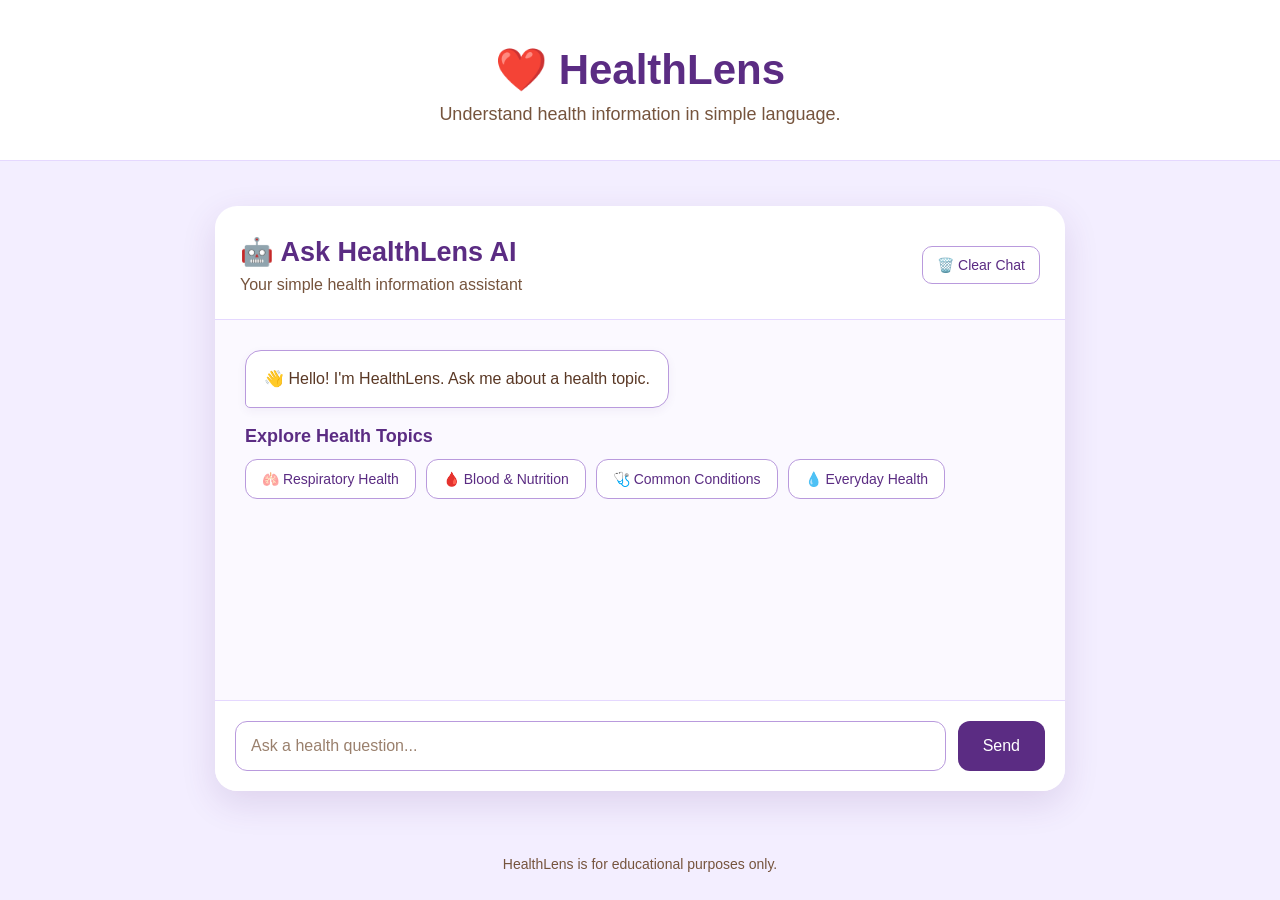
<file: index.html>
<!DOCTYPE html>
<html lang="en">

<head>
    <meta charset="UTF-8">
    <meta name="viewport" content="width=device-width, initial-scale=1.0">

    <title>HealthLens</title>

    <link rel="stylesheet" href="style.css">
</head>

<body>

    <header>

        <h1>❤️ HealthLens</h1>

        <p>
            Understand health information in simple language.
        </p>

    </header>


    <main>

        <section class="chat-box">

            <div class="chat-header">

                <div>
                    <h2>🤖 Ask HealthLens AI</h2>

                    <p>
                        Your simple health information assistant
                    </p>
                </div>

                <button
                    class="clear-button"
                    onclick="clearChat()"
                >
                    🗑️ Clear Chat
                </button>

            </div>


            <div id="chatMessages" class="chat-messages">

                <div class="bot-message">

                    👋 Hello! I'm HealthLens.
                    Ask me about a health topic.

                </div>


                <div class="health-topics">

                    <h3>
                        Explore Health Topics
                    </h3>


                    <div class="topic-categories">

                        <button
                            onclick="askTopic('What is asthma?')"
                        >
                            🫁 Respiratory Health
                        </button>


                        <button
                            onclick="askTopic('What is anemia?')"
                        >
                            🩸 Blood & Nutrition
                        </button>


                        <button
                            onclick="askTopic('What is diabetes?')"
                        >
                            🩺 Common Conditions
                        </button>


                        <button
                            onclick="askTopic('What is dehydration?')"
                        >
                            💧 Everyday Health
                        </button>

                    </div>

                </div>

            </div>


            <div class="chat-input">

                <input
                    type="text"
                    id="userMessage"
                    placeholder="Ask a health question..."
                >

                <button onclick="sendMessage()">
                    Send
                </button>

            </div>

        </section>

    </main>


    <footer>

        <p>
            HealthLens is for educational purposes only.
        </p>

    </footer>


    <script src="script.js"></script>

</body>

</html>
</file>
<file: style.css>
/* ==========================================
   HEALTHLENS - LAVENDER MEDICAL AI DESIGN
   ========================================== */

* {
    box-sizing: border-box;
    margin: 0;
    padding: 0;
}


/* ==========================================
   COLOR PALETTE
   ========================================== */

:root {
    --soft-lavender: #F3EEFF;
    --light-lavender: #E5D8FF;
    --medium-lavender: #CDB7F6;
    --dark-purple: #5B2C83;
    --deep-purple: #45206B;
    --purple-border: #B99ADD;
    --purple-shadow: rgba(91, 44, 131, 0.14);

    --white: #FFFFFF;

    --chocolate: #5A3825;
    --light-chocolate: #76543D;

    --error-bg: #FFF1F1;
    --error-text: #8A3333;
}


/* ==========================================
   BODY
   ========================================== */

body {
    font-family: Arial, Helvetica, sans-serif;

    background: var(--soft-lavender);

    color: var(--chocolate);

    min-height: 100vh;
}


/* ==========================================
   HEADER
   ========================================== */

header {
    background: var(--white);

    text-align: center;

    padding: 45px 20px 35px;

    border-bottom: 1px solid var(--light-lavender);
}


header h1 {
    font-size: 42px;

    margin-bottom: 10px;

    color: var(--dark-purple);
}


header p {
    font-size: 18px;

    color: var(--light-chocolate);
}


/* ==========================================
   MAIN
   ========================================== */

main {
    width: 100%;

    display: flex;

    justify-content: center;

    padding: 45px 20px;
}


/* ==========================================
   CHAT BOX
   ========================================== */

.chat-box {
    width: 100%;

    max-width: 850px;

    background: var(--white);

    border-radius: 22px;

    overflow: hidden;

    box-shadow:
        0 12px 35px var(--purple-shadow);
}


/* ==========================================
   CHAT HEADER
   ========================================== */

.chat-header {
    display: flex;

    align-items: center;

    justify-content: space-between;

    gap: 20px;

    padding: 30px 25px 25px;

    border-bottom: 1px solid var(--light-lavender);
}


.chat-header h2 {
    font-size: 27px;

    color: var(--dark-purple);

    margin-bottom: 8px;
}


.chat-header p {
    color: var(--light-chocolate);

    font-size: 16px;
}


/* ==========================================
   CLEAR CHAT
   ========================================== */

.clear-button {
    border: 1px solid var(--purple-border);

    background: var(--white);

    color: var(--dark-purple);

    padding: 10px 14px;

    border-radius: 10px;

    cursor: pointer;

    font-size: 14px;

    white-space: nowrap;

    transition: 0.2s ease;
}


.clear-button:hover {
    background: var(--soft-lavender);

    border-color: var(--dark-purple);

    color: var(--deep-purple);
}


/* ==========================================
   CHAT MESSAGES
   ========================================== */

.chat-messages {
    min-height: 380px;

    max-height: 500px;

    overflow-y: auto;

    padding: 30px;

    background: #FBF9FF;
}


/* ==========================================
   BOT / AI MESSAGE
   ========================================== */

.bot-message {
    width: fit-content;

    max-width: 85%;

    background: var(--white);

    color: var(--chocolate);

    border: 1px solid var(--purple-border);

    padding: 15px 18px;

    border-radius:
        16px
        16px
        16px
        5px;

    margin-bottom: 18px;

    line-height: 1.6;

    font-size: 16px;

    box-shadow:
        0 3px 10px rgba(91, 44, 131, 0.06);
}


/* ==========================================
   USER MESSAGE
   ========================================== */

.user-message {
    width: fit-content;

    max-width: 85%;

    margin-left: auto;

    background: var(--medium-lavender);

    color: var(--chocolate);

    border: 1px solid var(--purple-border);

    padding: 15px 18px;

    border-radius:
        16px
        16px
        5px
        16px;

    margin-bottom: 18px;

    line-height: 1.6;

    font-size: 16px;

    box-shadow:
        0 3px 10px rgba(91, 44, 131, 0.07);
}


/* ==========================================
   AI ANSWER FORMATTING
   ========================================== */

.bot-message strong {
    display: inline-block;

    color: var(--dark-purple);

    font-size: 17px;

    margin-top: 5px;

    margin-bottom: 5px;
}


.answer-point {
    margin: 4px 0;

    line-height: 1.55;
}


/* ==========================================
   HEALTH TOPICS
   ========================================== */

.health-topics {
    margin-bottom: 20px;
}


.health-topics h3 {
    color: var(--dark-purple);

    font-size: 18px;

    margin-bottom: 12px;
}


.topic-categories {
    display: flex;

    flex-wrap: wrap;

    gap: 10px;
}


.topic-categories button {
    border: 1px solid var(--purple-border);

    background: var(--white);

    color: var(--dark-purple);

    padding: 11px 16px;

    border-radius: 12px;

    font-size: 14px;

    cursor: pointer;

    transition: 0.2s ease;
}


.topic-categories button:hover {
    background: var(--soft-lavender);

    border-color: var(--dark-purple);

    color: var(--deep-purple);

    transform: translateY(-2px);

    box-shadow:
        0 5px 12px rgba(91, 44, 131, 0.10);
}


/* ==========================================
   CHAT INPUT
   ========================================== */

.chat-input {
    display: flex;

    gap: 12px;

    padding: 20px;

    background: var(--white);

    border-top: 1px solid var(--light-lavender);
}


.chat-input input {
    flex: 1;

    border: 1px solid var(--purple-border);

    background: var(--white);

    color: var(--chocolate);

    border-radius: 12px;

    padding: 15px;

    font-size: 16px;

    outline: none;
}


.chat-input input::placeholder {
    color: #9A806D;
}


.chat-input input:focus {
    border-color: var(--dark-purple);

    box-shadow:
        0 0 0 3px rgba(91, 44, 131, 0.10);
}


.chat-input button {
    border: none;

    background: var(--dark-purple);

    color: var(--white);

    padding: 0 25px;

    border-radius: 12px;

    font-size: 16px;

    cursor: pointer;

    transition: 0.2s ease;
}


.chat-input button:hover {
    background: var(--deep-purple);

    transform: translateY(-1px);

    box-shadow:
        0 5px 12px rgba(91, 44, 131, 0.20);
}


/* ==========================================
   THINKING MESSAGE
   ========================================== */

.thinking {
    opacity: 0.7;

    font-style: italic;

    color: var(--light-chocolate);
}


/* ==========================================
   ERROR MESSAGE
   ========================================== */

.error-message {
    background: var(--error-bg);

    color: var(--error-text);

    border-color: #E5BCBC;
}


/* ==========================================
   HISTORY PAGE
   ========================================== */

.history-box {
    width: 100%;

    max-width: 850px;

    background: var(--white);

    border-radius: 22px;

    overflow: hidden;

    box-shadow:
        0 12px 35px var(--purple-shadow);
}


/* ==========================================
   HISTORY HEADER
   ========================================== */

.history-header {
    display: flex;

    align-items: center;

    justify-content: space-between;

    gap: 20px;

    padding: 30px 25px;

    border-bottom: 1px solid var(--light-lavender);
}


.history-header h2 {
    font-size: 27px;

    color: var(--dark-purple);

    margin-bottom: 8px;
}


.history-header p {
    color: var(--light-chocolate);

    font-size: 16px;
}


/* ==========================================
   BACK BUTTON
   ========================================== */

.back-button {
    display: inline-block;

    text-decoration: none;

    background: var(--dark-purple);

    color: var(--white);

    padding: 11px 16px;

    border-radius: 10px;

    font-size: 14px;

    transition: 0.2s ease;
}


.back-button:hover {
    background: var(--deep-purple);

    transform: translateY(-1px);

    box-shadow:
        0 5px 12px rgba(91, 44, 131, 0.20);
}


/* ==========================================
   HISTORY CONTAINER
   ========================================== */

#historyContainer {
    padding: 25px;

    background: #FBF9FF;
}


/* ==========================================
   INDIVIDUAL HISTORY ITEM
   ========================================== */

.history-item {
    background: var(--white);

    border: 1px solid var(--purple-border);

    border-radius: 15px;

    padding: 20px;

    margin-bottom: 16px;

    box-shadow:
        0 4px 12px rgba(91, 44, 131, 0.06);
}


/* ==========================================
   HISTORY QUESTION & ANSWER
   ========================================== */

.history-question,
.history-answer {
    display: flex;

    gap: 12px;

    align-items: flex-start;
}


.history-question {
    padding-bottom: 15px;

    border-bottom: 1px solid var(--light-lavender);
}


.history-answer {
    padding-top: 15px;
}


.history-question > span,
.history-answer > span {
    font-size: 20px;

    flex-shrink: 0;
}


.history-question strong,
.history-answer strong {
    display: block;

    color: var(--dark-purple);

    font-size: 14px;

    margin-bottom: 5px;
}


.history-question p,
.history-answer p {
    color: var(--chocolate);

    font-size: 15px;

    line-height: 1.6;

    margin: 0;
}


/* ==========================================
   HISTORY DATE
   ========================================== */

.history-date {
    color: #967E6C;

    font-size: 12px;

    margin-top: 12px;
}


/* ==========================================
   LOADING
   ========================================== */

.loading {
    text-align: center;

    padding: 45px 20px;

    color: var(--light-chocolate);

    font-size: 15px;
}


/* ==========================================
   EMPTY HISTORY
   ========================================== */

.empty-history {
    text-align: center;

    padding: 55px 20px;

    color: var(--light-chocolate);
}


.empty-history:first-line {
    font-size: 35px;
}


.empty-history h3 {
    color: var(--dark-purple);

    font-size: 20px;

    margin: 12px 0 7px;
}


.empty-history p {
    font-size: 14px;
}


/* ==========================================
   HISTORY ERROR
   ========================================== */

.history-error {
    text-align: center;

    padding: 50px 20px;

    color: var(--error-text);
}


.history-error h3 {
    margin: 12px 0 7px;

    font-size: 19px;
}


.history-error p {
    font-size: 14px;

    color: #8A6666;
}


/* ==========================================
   FOOTER
   ========================================== */

footer {
    text-align: center;

    padding: 20px;

    color: var(--light-chocolate);

    font-size: 14px;
}


/* ==========================================
   MOBILE
   ========================================== */

@media (max-width: 600px) {

    header {
        padding: 30px 15px;
    }


    header h1 {
        font-size: 32px;
    }


    header p {
        font-size: 15px;
    }


    main {
        padding: 20px 10px;
    }


    .chat-box,
    .history-box {
        border-radius: 16px;
    }


    .chat-header,
    .history-header {
        align-items: flex-start;

        flex-direction: column;
    }


    .clear-button,
    .back-button {
        width: 100%;

        text-align: center;
    }


    .chat-messages {
        padding: 20px 15px;

        min-height: 350px;
    }


    .bot-message,
    .user-message {
        max-width: 92%;

        font-size: 15px;
    }


    .topic-categories {
        gap: 8px;
    }


    .topic-categories button {
        padding: 10px 14px;

        font-size: 14px;
    }


    .chat-input {
        padding: 12px;
    }


    .chat-input input {
        min-width: 0;
    }


    .chat-input button {
        padding: 0 17px;
    }


    .history-header h2 {
        font-size: 23px;
    }


    #historyContainer {
        padding: 15px;
    }


    .history-item {
        padding: 15px;
    }

}
</file>
